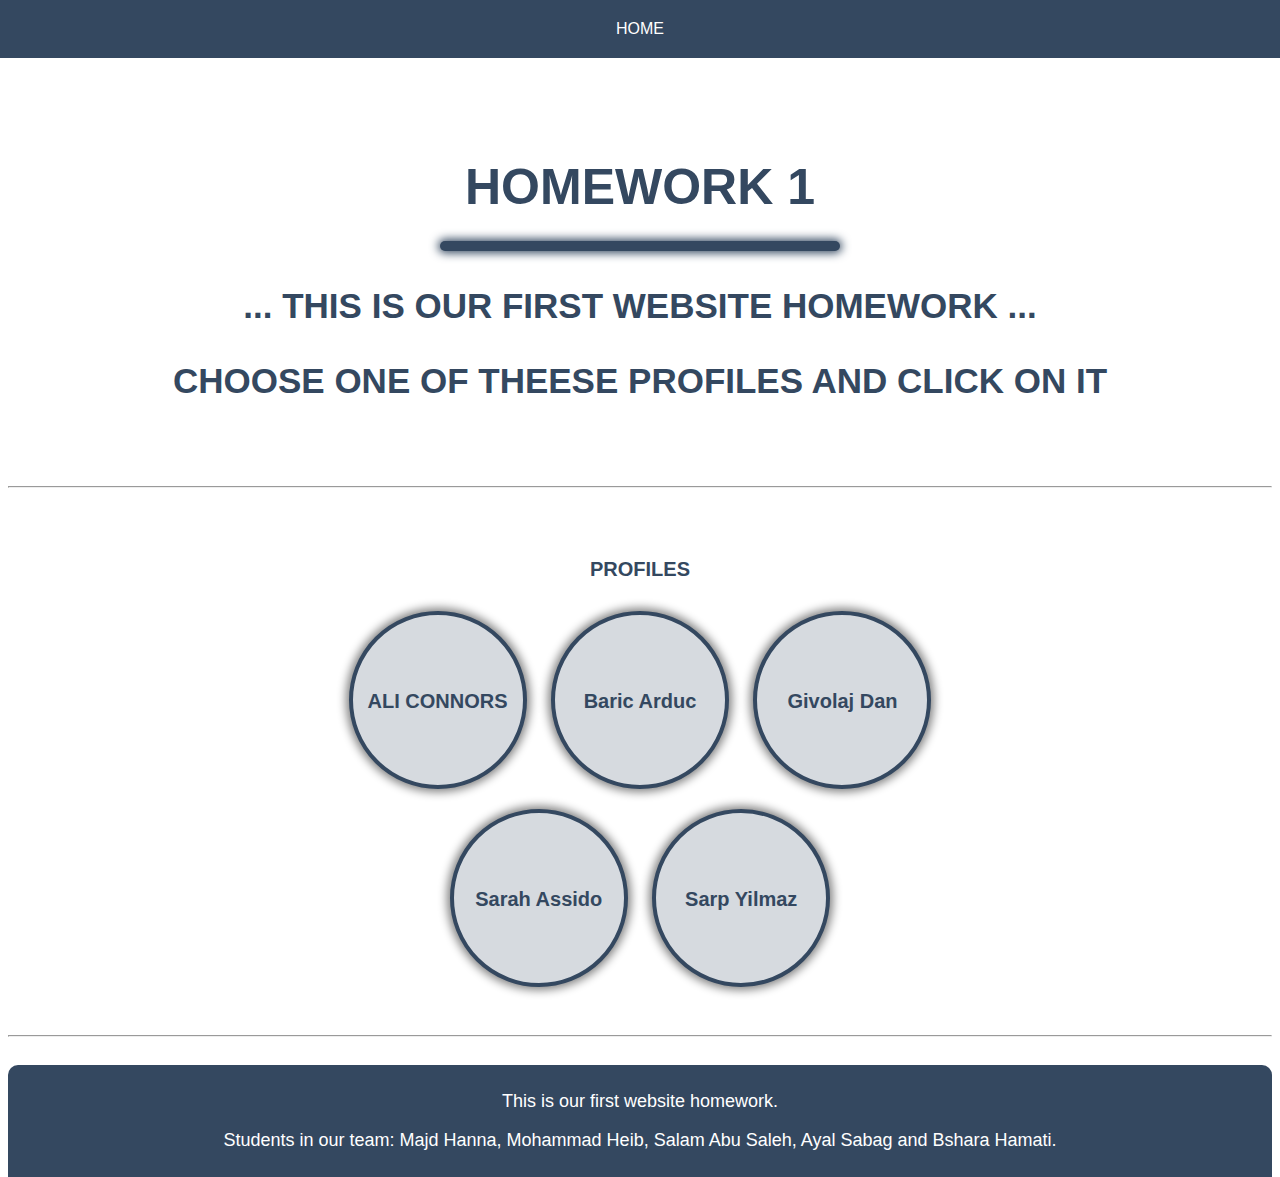
<file: index.html>
<!DOCTYPE html>
<html>
    <head>
        <title>Website | Profile Page</title>
        <link rel="stylesheet" type="text/css" href="./css/home.css">
    </head>
    <body>
        <div id="top_bar">
            <a href="./index.html">Home</a>
        </div>
        <div id="hw1_title">
            Homework 1
            <hr/>
            <p>... This is our first website homework ...</p>
            <p>Choose one of theese profiles and click on it</p>
        </div>
        <hr style="position: relative; top: 200px;" />
        <div id="profiles">
            <p id="profiles_title">Profiles</p>
            <center>
                <div id="profiles_content">
                    <a href="./profiles/ali_connors.html">
                        <p>ALI CONNORS</p>
                    </a>
                    <a href="./profiles/baric_arduc.html">
                        <p>Baric Arduc</p>
                    </a>
                    <a href="./profiles/givolaj_dan.html">
                        <p>Givolaj Dan</p>
                    </a>
                    <a href="./profiles/sarah_assido.html">
                        <p>Sarah Assido</p>
                    </a>
                    <a href="./profiles/sarp_yilmaz.html">
                        <p>Sarp Yilmaz</p>
                    </a>
                </div>
            </center>
        </div>
        <hr style="position: relative; top: 280px; color: #344860;">
        <div id="bottom_bar">
            <p>This is our first website homework.</p>
            <p>Students in our team: Majd Hanna, Mohammad Heib, Salam Abu Saleh, Ayal Sabag and Bshara Hamati.</p>
        </div>
    </body>
</html>
</file>
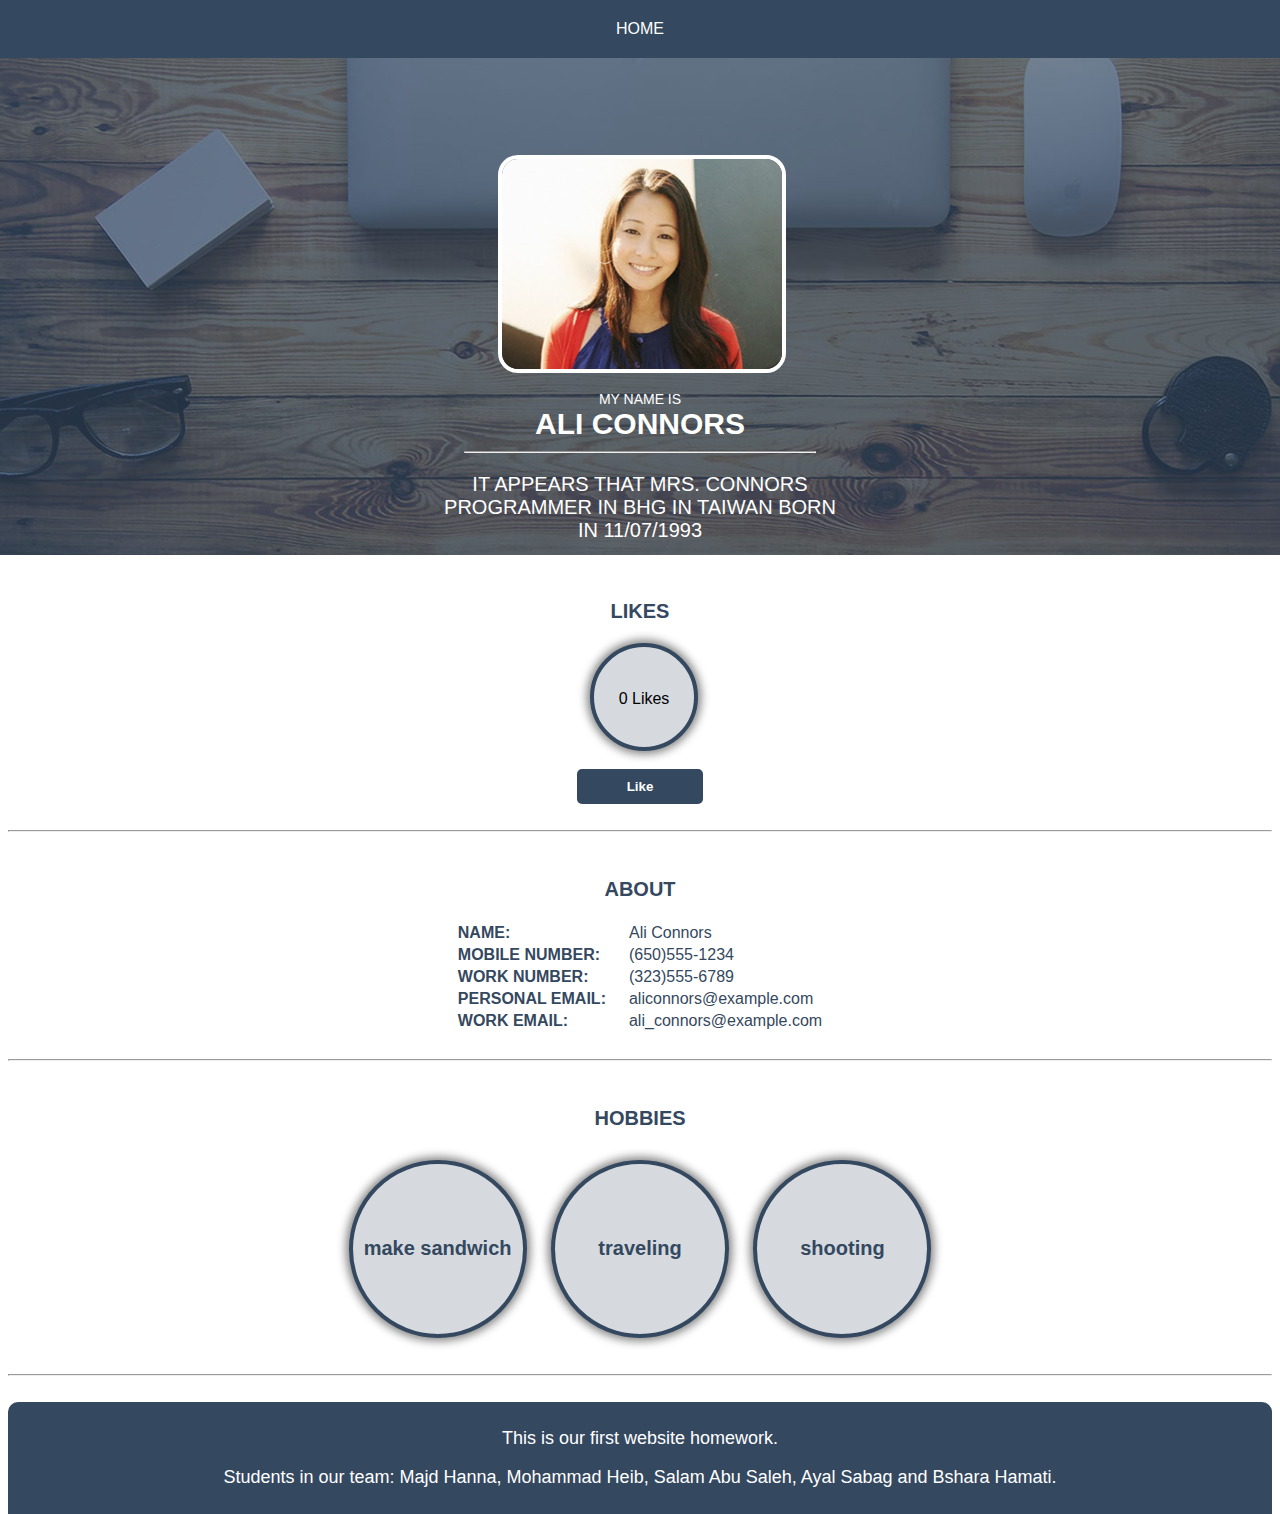
<file: profiles/ali_connors.html>
<!DOCTYPE html>
<html>
    <head>
        <title>Website | Profile Page</title>
        <link rel="stylesheet" type="text/css" href="../css/profile.css">
    </head>
    <body>
        <div id="top_bar">
            <a href="../index.html">Home</a>
        </div>
        <div id="background_profile">
            <img id="profile_pic" src="../images/profile.png" />
            <p id="my_name_is">My name is</p>
            <p id="name">Ali Connors</p>
            <hr style="position: relative; top: 50px; width: 350px;">
            <p id="little_info">It appears that Mrs. Connors programmer in bhg in taiwan born in 11/07/1993</p>
        </div>
        <div id="likes">
            <p id="likes_title">Likes</p>
            <div id="likes_counter">
                <p id="likes_num"></p>
            </div>
            <br/>
            <button id="like_btn" onclick="like_btn_handle()">Like</button>
        </div>
        <br/>
        <hr style="position: relative; top: 580px; color: #344860;">
        <br/>
        <div id="about">
            <p id="about_title">About</p>
            <center>
                <table id="about_table">
                    <tr>
                        <th>Name:</th>
                        <td>Ali Connors</td>
                    </tr>
                    <tr>
                        <th>Mobile Number:</th>
                        <td>(650)555-1234</td>
                    </tr>
                    <tr>
                        <th>Work Number:</th>
                        <td>(323)555-6789</td>
                    </tr>
                    <tr>
                        <th>Personal Email:</th>
                        <td>aliconnors@example.com</td>
                    </tr>
                    <tr>
                        <th>Work Email:</th>
                        <td>ali_connors@example.com</td>
                    </tr>
                </table>
            </center>
        </div>
        <br/>
        <hr style="position: relative; top: 580px; color: #344860;">
        <br/>
        <div id="hobbies">
            <p id="hobbies_title">Hobbies</p>
            <center>
                <div class="hobbies_item">
                    <p>make sandwich</p>
                </div>
                <div class="hobbies_item">
                    <p>traveling</p>
                </div>
                <div class="hobbies_item">
                    <p>shooting</p>
                </div>
            </center>
        </div>
        <br/>
        <hr style="position: relative; top: 580px; color: #344860;">
        <br/>
        <div id="bottom_bar">
            <p>This is our first website homework.</p>
            <p>Students in our team: Majd Hanna, Mohammad Heib, Salam Abu Saleh, Ayal Sabag and Bshara Hamati.</p>
        </div>
        <script>
            var likes_number = 0;
            document.getElementById("likes_num").innerText = likes_number + " Likes";

            function like_btn_handle()
            {
                if(document.getElementById("like_btn").innerText == "Like")
                {
                    likes_number++;
                    document.getElementById("likes_num").innerText = likes_number + " Likes";
                    document.getElementById("like_btn").innerText = "Unlike";
                }
                else
                {
                    likes_number--;
                    document.getElementById("likes_num").innerText = likes_number + " Likes";
                    document.getElementById("like_btn").innerText = "Like";
                }
            }
        </script>
    </body>
</html>
</file>
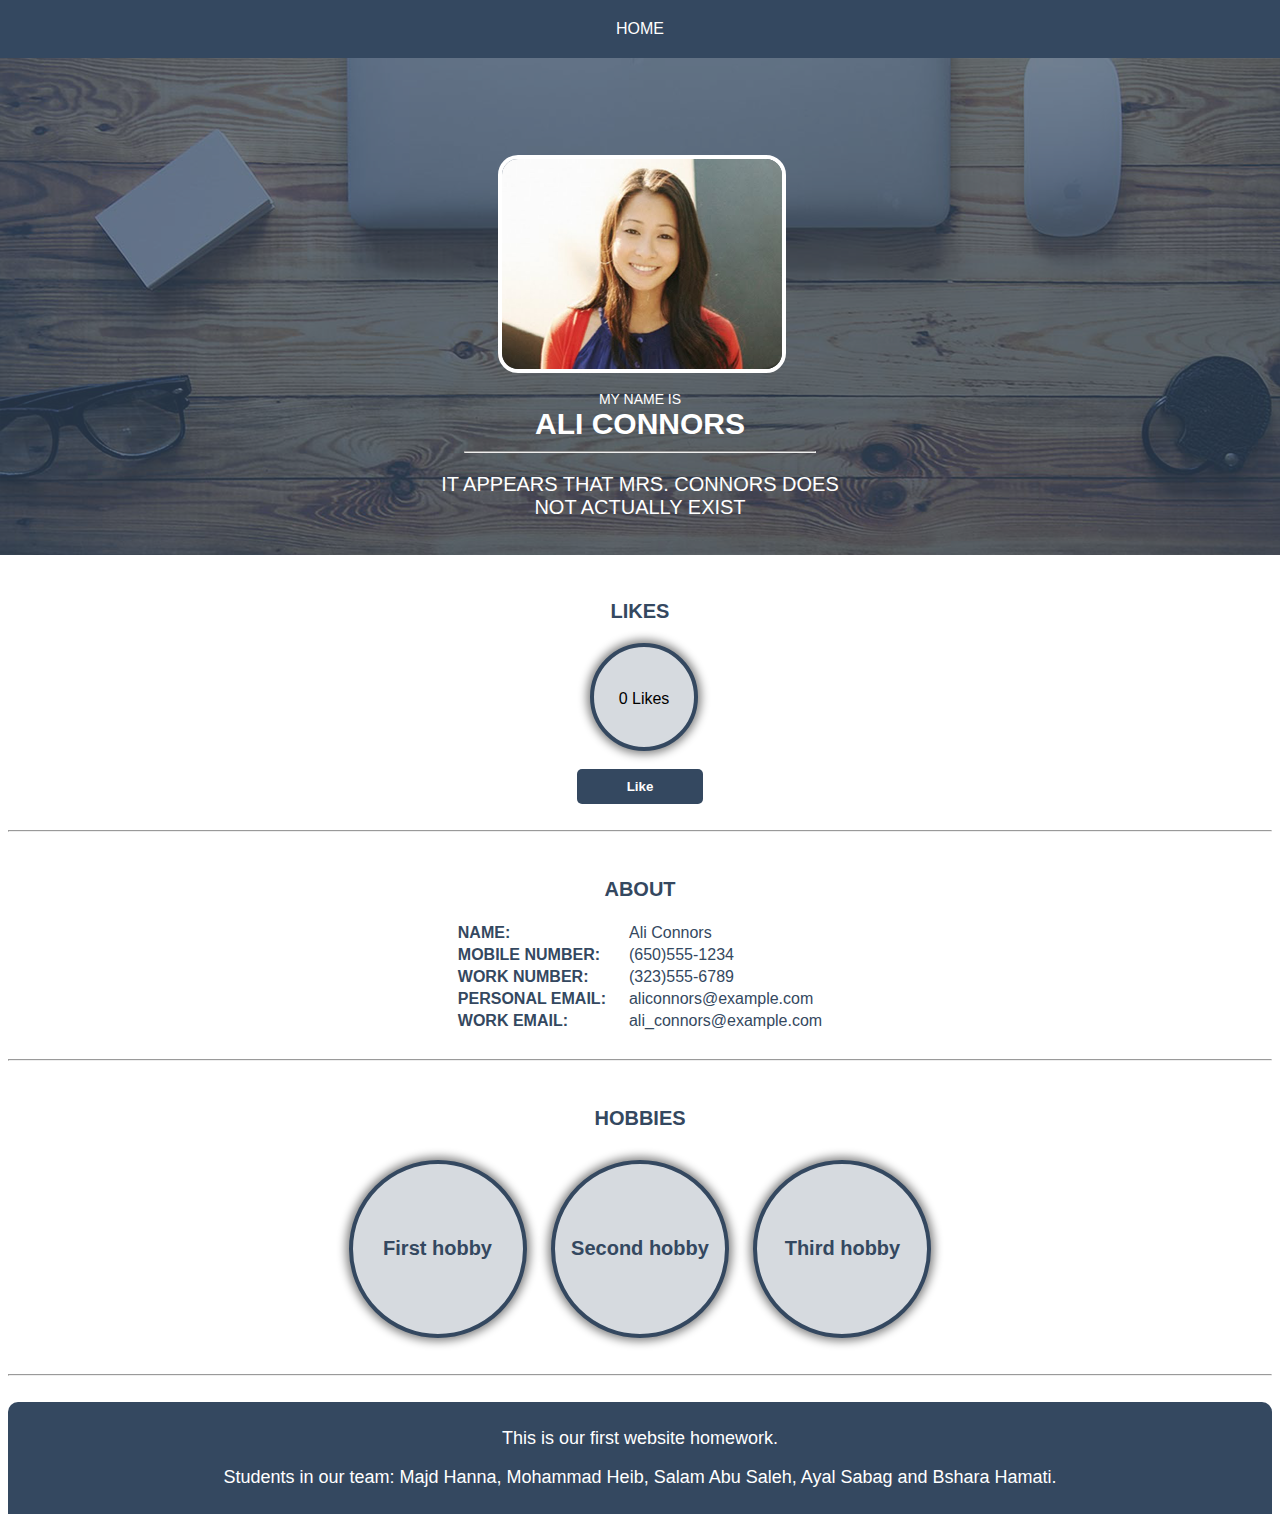
<file: profiles/majd.html>
<!DOCTYPE html>
<html>
    <head>
        <title>Website | Profile Page</title>
        <link rel="stylesheet" type="text/css" href="../css/profile.css">
    </head>
    <body>
        <div id="top_bar">
            <a href="../index.html">Home</a>
        </div>
        <div id="background_profile">
            <img id="profile_pic" src="../images/profile.png" />
            <p id="my_name_is">My name is</p>
            <p id="name">Ali Connors</p>
            <hr style="position: relative; top: 50px; width: 350px;">
            <p id="little_info">It appears that Mrs. Connors does not actually exist</p>
        </div>
        <div id="likes">
            <p id="likes_title">Likes</p>
            <div id="likes_counter">
                <p id="likes_num"></p>
            </div>
            <br/>
            <button id="like_btn" onclick="like_btn_handle()">Like</button>
        </div>
        <br/>
        <hr style="position: relative; top: 580px; color: #344860;">
        <br/>
        <div id="about">
            <p id="about_title">About</p>
            <center>
                <table id="about_table">
                    <tr>
                        <th>Name:</th>
                        <td>Ali Connors</td>
                    </tr>
                    <tr>
                        <th>Mobile Number:</th>
                        <td>(650)555-1234</td>
                    </tr>
                    <tr>
                        <th>Work Number:</th>
                        <td>(323)555-6789</td>
                    </tr>
                    <tr>
                        <th>Personal Email:</th>
                        <td>aliconnors@example.com</td>
                    </tr>
                    <tr>
                        <th>Work Email:</th>
                        <td>ali_connors@example.com</td>
                    </tr>
                </table>
            </center>
        </div>
        <br/>
        <hr style="position: relative; top: 580px; color: #344860;">
        <br/>
        <div id="hobbies">
            <p id="hobbies_title">Hobbies</p>
            <center>
                <div class="hobbies_item">
                    <p>First hobby</p>
                </div>
                <div class="hobbies_item">
                    <p>Second hobby</p>
                </div>
                <div class="hobbies_item">
                    <p>Third hobby</p>
                </div>
            </center>
        </div>
        <br/>
        <hr style="position: relative; top: 580px; color: #344860;">
        <br/>
        <div id="bottom_bar">
            <p>This is our first website homework.</p>
            <p>Students in our team: Majd Hanna, Mohammad Heib, Salam Abu Saleh, Ayal Sabag and Bshara Hamati.</p>
        </div>
        <script>
            var likes_number = 0;
            document.getElementById("likes_num").innerText = likes_number + " Likes";

            function like_btn_handle()
            {
                if(document.getElementById("like_btn").innerText == "Like")
                {
                    likes_number++;
                    document.getElementById("likes_num").innerText = likes_number + " Likes";
                    document.getElementById("like_btn").innerText = "Unlike";
                }
                else
                {
                    likes_number--;
                    document.getElementById("likes_num").innerText = likes_number + " Likes";
                    document.getElementById("like_btn").innerText = "Like";
                }
            }
        </script>
    </body>
</html>
</file>
<file: css/home.css>
body
{
    font-family: Arial, Helvetica, sans-serif;
}

#top_bar
{
    position: fixed;
    top: 0px;
    left: 0px;
    background-color: #344860;
    width: 100%;
    text-align: center; 
    z-index: 100;
}

#top_bar a
{
    display: inline-flex;
    padding: 20px;
    color: white;
    text-decoration: none;
    text-transform: uppercase;
}

#top_bar a:hover
{
    background-color: rgba(0, 0, 0, 0.2);
}

#hw1_title
{
    position: relative;
    top: 150px;
    text-align: center;
    font-size: 50px;
    font-weight: bold;
    text-transform: uppercase;
    color: #344860;
}

#hw1_title hr
{
    width: 400px;
    height: 10px;
    background-color: #344860;
    border: none;
    border-radius: 10px;
    box-shadow: 0px 0px 10px 2px #344860;
}

#hw1_title p
{
    font-size: 35px;
}

#profiles
{
    position: relative;
    top: 250px;
    text-align: center;
}

#profiles_title
{
    text-align: center;
    color: #344860;
    text-transform: uppercase;
    font-weight: 700;
    font-size: 20px;
}

#profiles_content
{
    width: 50%;
}

#profiles_content a
{
    display: inline-flex;
    background-color: #d6dadf;
    width: 170px;
    height: 170px;
    border-radius: 50%;
    border: 4px solid #344860;
    box-shadow: 0px 0px 10px 3px grey;
    margin: 10px;
    text-decoration: none;
}

#profiles_content a:hover
{
    background-color: #c8cbce;
}

#profiles_content a p
{
    position: relative;
    top: 55px;
    word-wrap: break-word;
    color: #344860;
    font-size: 20px;
    font-weight: bold;
    text-align: center;
    width: 100%;
}

#bottom_bar
{
    position: relative;
    top: 300px;
    text-align: center;
    background-color: #344860;
    padding: 8px;
    border-radius: 10px 10px 0px 0px;
}

#bottom_bar p
{
    color: white;
    font-size: 18px;
}
</file>
<file: css/profile.css>
html
{
    scroll-behavior: smooth;
}
  
body
{
    font-family: Arial, Helvetica, sans-serif;
}

#top_bar
{
    position: fixed;
    top: 0px;
    left: 0px;
    background-color: #344860;
    width: 100%;
    text-align: center; 
    z-index: 100;
}

#top_bar a
{
    display: inline-flex;
    padding: 20px;
    color: white;
    text-decoration: none;
    text-transform: uppercase;
}

#top_bar a:hover
{
    background-color: rgba(0, 0, 0, 0.2);
}

#background_profile
{
    position: absolute;
    top: 55px;
    left: 0px;
    width: 100%;
    height: 500px;
    background-color: #344860;
    background-image: url(../images/cover.png);
    background-size: 100%;
}

#profile_pic
{
    position: relative;
    top: 100px;
    left: 50%;
    margin-left: -142px;
    width: 280px;
    border-radius: 20px;
    border: 4px solid white;
}

#my_name_is, #name, #little_info
{
    position: relative;
    top: 100px;
    left: 50%;
    margin-left: -200px;
    width: 400px;
    color: white;
    text-transform: uppercase;
    text-align: center;
    font-weight: 200;
    font-size: 14px;
}

#name
{
    top: 70px;
    font-weight: 800;
    font-size: 30px;
}

#little_info
{
    top: 50px;
    font-size: 20px;
}

#likes, #about, #hobbies, #bottom_bar
{
    position: relative;
    top: 580px;
    text-align: center;
}

#likes_title, #about_title, #hobbies_title
{
    text-align: center;
    color: #344860;
    text-transform: uppercase;
    font-weight: 700;
    font-size: 20px;
}

#likes_counter
{
    position: relative;
    left: 50%;
    margin-left: -50px;
    width: 100px;
    height: 100px;
    background-color: #d6dadf;
    border: 4px solid #344860;
    border-radius: 50%;
    box-shadow: 0px 0px 10px 3px grey;
}

#likes_num
{
    position: relative;
    top: 27%;
}

#like_btn
{
    border: none;
    color: white;
    background-color: #344860;
    padding: 10px 50px 10px 50px;
    border-radius: 5px;
    font-weight: bold;
    cursor: pointer;
    outline: none;
}

#like_btn:hover
{
    background-color: #2a3a4d;
}

#about_table
{
    color: #344860;
}

#about_table th
{
    float: left;
    text-transform: uppercase;
}

#about_table td
{
    padding-left: 20px;
}

.hobbies_item
{
    display: inline-flex;
    background-color: #d6dadf;
    width: 170px;
    height: 170px;
    border-radius: 50%;
    border: 4px solid #344860;
    box-shadow: 0px 0px 10px 3px grey;
    margin: 10px;
}

.hobbies_item p
{
    position: relative;
    top: 53px;
    width: 150px;
    left: 50%;
    margin-left: -75px;
    text-align: center;
    word-wrap: break-word;
    color: #344860;
    font-size: 20px;
    font-weight: bold;
}

#bottom_bar
{
    background-color: #344860;
    padding: 8px;
    border-radius: 10px 10px 0px 0px;
}

#bottom_bar p
{
    color: white;
    font-size: 18px;
}
</file>
